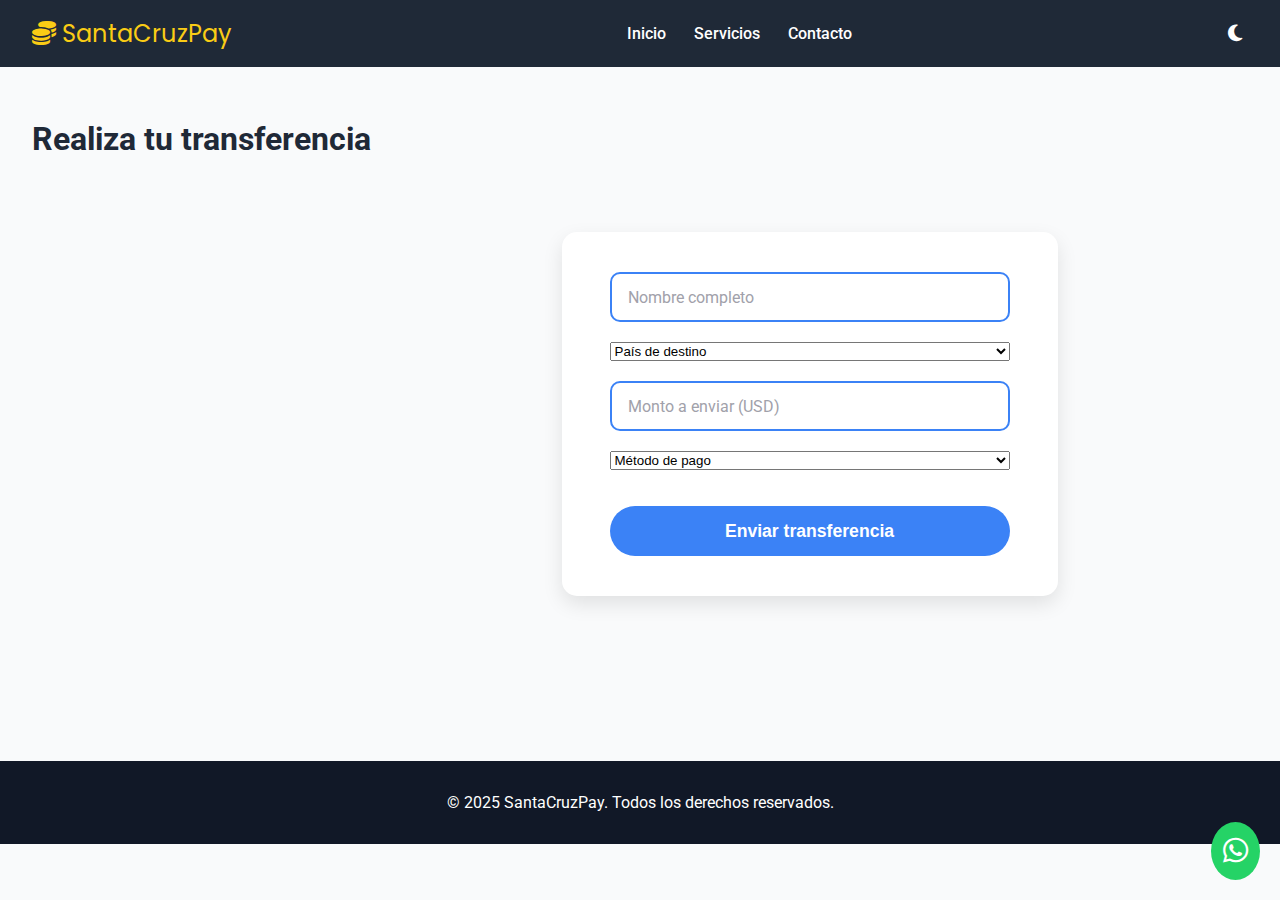
<file: pages/transferencias.html>
<!DOCTYPE html>
<html lang="es">
<head>
  <meta charset="UTF-8" />
  <meta name="viewport" content="width=device-width, initial-scale=1" />
  <title>Transferencias - SantaCruzPay</title>
  <link rel="stylesheet" href="../styles/style.css" />
  <link rel="stylesheet" href="https://cdnjs.cloudflare.com/ajax/libs/font-awesome/6.5.0/css/all.min.css" />
  <link href="https://fonts.googleapis.com/css2?family=Poppins:wght@600&family=Roboto&display=swap" rel="stylesheet" />
</head>
<body>

  <!-- Header -->
  <header class="navbar">
    <a href="../index.html" class="logo">
      <i class="fas fa-coins"></i> SantaCruzPay
    </a>
    <nav class="nav-links">
      <a href="../index.html">Inicio</a>
      <a href="servicios.html">Servicios</a>
      <a href="contactos.html">Contacto</a>
    </nav>
    <button id="darkToggle" aria-label="Modo oscuro">
      <i class="fas fa-moon"></i>
    </button>
  </header>

  <main class="contact-form-section" style="min-height:70vh; padding: 2rem;">
    <h1>Realiza tu transferencia</h1>
    <form id="transferForm" class="contact-form" style="max-width:400px; margin:auto;" data-aos>
      <input type="text" id="nombre" placeholder="Nombre completo" required />
      <select id="paisDestino" required>
        <option value="" disabled selected>País de destino</option>
        <option value="Argentina">Argentina</option>
        <option value="Brasil">Brasil</option>
        <option value="Chile">Chile</option>
        <option value="Perú">Perú</option>
        <option value="Estados Unidos">Estados Unidos</option>
      </select>
      <input type="number" id="monto" placeholder="Monto a enviar (USD)" min="1" step="any" required />
      <select id="metodoPago" required>
        <option value="" disabled selected>Método de pago</option>
        <option value="Efectivo">Efectivo</option>
        <option value="Criptomoneda">Criptomoneda</option>
        <option value="Transferencia bancaria">Transferencia bancaria</option>
      </select>
      <button type="submit" class="btn" style="margin-top: 1rem;">Enviar transferencia</button>
    </form>

    <div id="mensajeConfirmacion" class="transfer-confirmation" style="display:none;">
      <i class="fas fa-check-circle fa-3x" style="color: green; margin-bottom: 15px;"></i>
      <p>¡Transferencia enviada con éxito! Gracias por confiar en SantaCruzPay.</p>
      <button id="resetTransfer" class="btn" style="margin-top: 1rem;">Realizar otra transferencia</button>
    </div>
  </main>

  <footer class="footer">
    <p>&copy; 2025 SantaCruzPay. Todos los derechos reservados.</p>
  </footer>

  <a href="https://wa.me/591XXXXXXXX" class="whatsapp-btn" target="_blank" aria-label="WhatsApp">
    <i class="fab fa-whatsapp"></i>
  </a>

  <script src="../scripts/script.js"></script>
</body>
</html>
</file>
<file: styles/style.css>
/* === style.css === */

/* Fuentes y colores base */
:root {
    --primary: #1f2937;
    --secondary: #3b82f6;
    --accent: #facc15;
    --light: #f9fafb;
    --dark: #111827;

    --font-title: 'Poppins', sans-serif;
    --font-body: 'Roboto', sans-serif;
}

body {
    margin: 0;
    font-family: var(--font-body);
    background: var(--light);
    color: var(--primary);
    scroll-behavior: smooth;
}

/* Loader */
#loader {
    position: fixed;
    top: 0; left: 0;
    width: 100vw; height: 100vh;
    background: var(--light);
    display: flex;
    flex-direction: column;
    justify-content: center;
    align-items: center;
    z-index: 9999;
}

.spinner {
    width: 40px;
    height: 40px;
    border: 5px solid var(--secondary);
    border-top-color: transparent;
    border-radius: 50%;
    animation: spin 1s linear infinite;
}

@keyframes spin {
    to { transform: rotate(360deg); }
}

/* Header */
.navbar {
    background: var(--primary);
    color: white;
    display: flex;
    align-items: center;
    justify-content: space-between;
    padding: 1rem 2rem;
    position: sticky;
    top: 0;
    z-index: 1000;
}

.logo {
    font-family: var(--font-title);
    font-size: 1.5rem;
    text-decoration: none;
    color: var(--accent);
}

.nav-links a {
    margin-left: 1.5rem;
    color: white;
    text-decoration: none;
    font-weight: 500;
    transition: color 0.3s;
}

.nav-links a:hover {
    color: var(--accent);
}

#darkToggle {
    background: transparent;
    border: none;
    color: white;
    font-size: 1.2rem;
    cursor: pointer;
}

/* Hero */
.hero {
    display: flex;
    align-items: center;
    justify-content: space-around;
    flex-wrap: wrap;
    padding: 4rem 2rem;
    background: linear-gradient(120deg, var(--secondary), var(--accent));
    color: white;
    min-height: 90vh;
}

.hero-content {
    max-width: 500px;
}

.hero h1 {
    font-family: var(--font-title);
    font-size: 3rem;
    margin-bottom: 1rem;
}

.hero p {
    font-size: 1.2rem;
    margin-bottom: 2rem;
}

.hero-img img {
    width: 300px;
    max-width: 100%;
    animation: float 4s ease-in-out infinite;
}

@keyframes float {
    0%, 100% { transform: translateY(0); }
    50% { transform: translateY(-10px); }
}

.btn {
    padding: 0.75rem 1.5rem;
    background: white;
    color: var(--secondary);
    border: none;
    border-radius: 30px;
    font-weight: bold;
    text-decoration: none;
    transition: 0.3s;
}

.btn:hover {
    background: var(--primary);
    color: white;
}

/* Features */
.features {
    display: flex;
    flex-wrap: wrap;
    justify-content: center; /* Centrado horizontal */
    gap: 2rem; /* Espaciado entre tarjetas */
    padding: 3rem 2rem;
    background: var(--light);
  }
  
  .feature-card {
    display: flex;
    flex-direction: column;
    align-items: center;
    background-color: #fff;
    padding: 20px;
    border-radius: 16px;
    text-decoration: none;
    color: #333;
    box-shadow: 0 2px 8px rgba(0, 0, 0, 0.1);
    transition: transform 0.3s ease, box-shadow 0.3s ease;
    width: 100%;
    max-width: 300px;
  }
  
  .feature-card:hover {
    transform: translateY(-5px);
    box-shadow: 0 6px 16px rgba(0, 0, 0, 0.15);
  }
  
  .feature-card i {
    margin-bottom: 10px;
    color: #0b2545;
    font-size: 2rem;
  }
  
  .feature-card h3 {
    margin: 10px 0 5px;
    font-size: 1.2rem;
    text-align: center;
  }
  
  .feature-card p {
    font-size: 0.95rem;
    text-align: center;
    color: #555;
  }
  
  @media (min-width: 768px) {
    .feature-card {
      width: 30%;
    }
  }
  
/* CTA */
.cta {
    padding: 4rem 2rem;
    background: var(--secondary);
    color: white;
    text-align: center;
}

.cta-btn {
    margin-top: 1rem;
    background: var(--accent);
    color: var(--primary);
}

/* Footer */
.footer {
    background: var(--dark);
    color: white;
    padding: 1rem;
    text-align: center;
}

/* WhatsApp */
.whatsapp-btn {
    position: fixed;
    bottom: 20px;
    right: 20px;
    background: #25d366;
    color: white;
    font-size: 1.8rem;
    padding: 12px;
    border-radius: 50%;
    z-index: 1000;
}

/* Dark Mode */
body.dark {
    background: #111827;
    color: #f3f4f6;
}

body.dark .navbar,
body.dark .footer {
    background: #0f172a;
}

body.dark .feature {
    background: #1f2937;
    color: #f3f4f6;
}

body.dark .btn {
    background: #facc15;
    color: #1f2937;
}

body.dark .btn:hover {
    background: #3b82f6;
    color: white;
}

/* === Contacto - estilos específicos === */

.contact-form-section {
  background: var(--light);
  padding: 3rem 2rem;
  display: flex;
  justify-content: center;
}

.contact-form {
  background: white;
  padding: 2.5rem 3rem;
  border-radius: 15px;
  box-shadow: 0 8px 20px rgba(0, 0, 0, 0.1);
  max-width: 480px;
  width: 100%;
  display: flex;
  flex-direction: column;
  gap: 1.25rem;
  transition: box-shadow 0.3s ease;
}

.contact-form:hover {
  box-shadow: 0 12px 30px rgba(0, 0, 0, 0.15);
}

.contact-form input,
.contact-form textarea {
  padding: 0.85rem 1rem;
  border: 2px solid var(--secondary);
  border-radius: 10px;
  font-family: var(--font-body);
  font-size: 1rem;
  resize: vertical;
  transition: border-color 0.3s ease;
  color: var(--primary);
  background: white;
}

.contact-form input::placeholder,
.contact-form textarea::placeholder {
  color: #a1a1aa; /* gris claro */
}

.contact-form input:focus,
.contact-form textarea:focus {
  outline: none;
  border-color: var(--accent);
  box-shadow: 0 0 8px var(--accent);
  background: #fefce8; /* tono muy suave amarillo claro */
}

.contact-form button.btn {
  background: var(--secondary);
  color: white;
  font-weight: 700;
  padding: 0.9rem 0;
  border-radius: 30px;
  border: none;
  cursor: pointer;
  font-size: 1.1rem;
  transition: background-color 0.3s ease;
}

.contact-form button.btn:hover {
  background: var(--accent);
  color: var(--primary);
}

/* Dark mode para formulario de contacto */

body.dark .contact-form-section {
  background: #1f2937;
}

body.dark .contact-form {
  background: #111827;
  box-shadow: 0 8px 20px rgba(0, 0, 0, 0.7);
  color: #e5e7eb;
}

body.dark .contact-form input,
body.dark .contact-form textarea {
  background: #374151;
  color: #e5e7eb;
  border-color: #3b82f6;
}

body.dark .contact-form input::placeholder,
body.dark .contact-form textarea::placeholder {
  color: #9ca3af;
}

body.dark .contact-form input:focus,
body.dark .contact-form textarea:focus {
  border-color: var(--accent);
  box-shadow: 0 0 8px var(--accent);
  background: #fefce8;
  color: var(--primary);
}

body.dark .contact-form button.btn {
  background: var(--accent);
  color: var(--dark);
}

body.dark .contact-form button.btn:hover {
  background: var(--secondary);
  color: white;
}

/* Responsive */

@media (max-width: 600px) {
  .hero {
    flex-direction: column;
    padding: 2rem 1rem;
  }

  .hero-content, .hero-img {
    max-width: 100%;
    text-align: center;
  }

  .contact-form-section {
    padding: 2rem 1rem;
  }

  .contact-form {
    padding: 2rem 1.5rem;
  }
}
</file>
